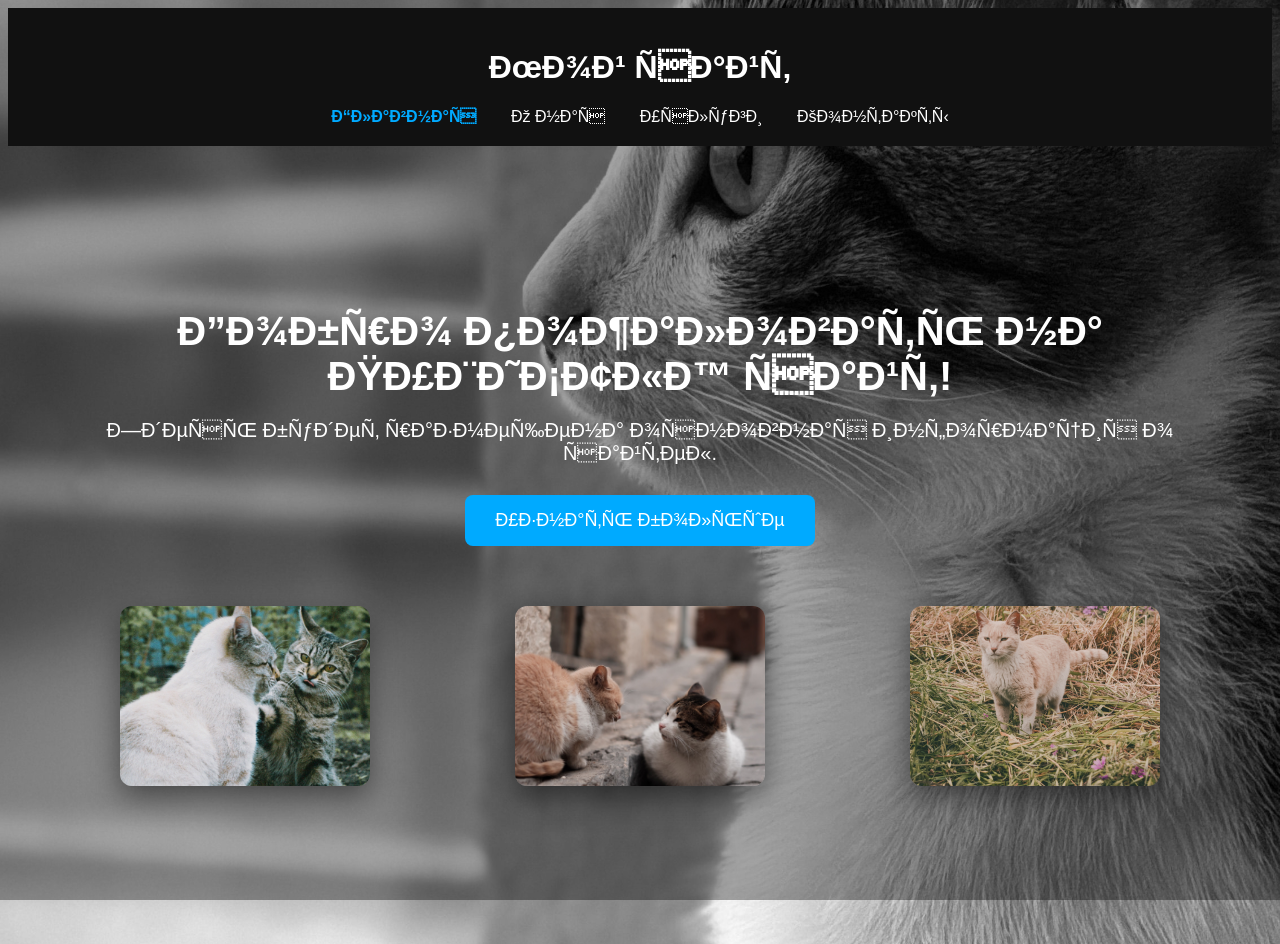
<file: index.html>
<!DOCTYPE html>
<html lang="ru">
<head><link rel="stylesheet"
  href="style.css"
  <meta charset="UTF-8">
  <meta name="viewport" content="width=device-width, initial-scale=1.0">
  <title>Мой сайт</title>
</head>
<body>
  <header>
    <h1>Мой сайт</h1>

    <nav>
    <a href="index.html" class="active">Главная</a>
    <a href="about.html">О нас</a>
    <a href="services.html">Услуги</a>
    <a href="contacts.html">Контакты</a>
</nav>
</header>

<main>
    <section class="hero">
        <h2>Добро пожаловать на ПУШИСТЫЙ сайт!</h2>

        <p>
            Здесь будет размещена основная информация о сайтеЫ.
        </p>


       

        <button onclick="window.location.href='about.html'">Узнать больше</button>
        <div class="home-photos">

    <img src="images/home1.jpg" alt="Фото 1">
    <img src="images/home2.jpg" alt="Фото 2">
    <img src="images/home3.jpg" alt="Фото 3">

</div>
</div>
        <div id="info">
    <h2>О сайте</h2>
    <p>Здесь будет дополнительная информация о моём сайте.</p>
</div>
    </section>
</main>
  
<script src="script.js"></script>
</body>
</html>
</file>
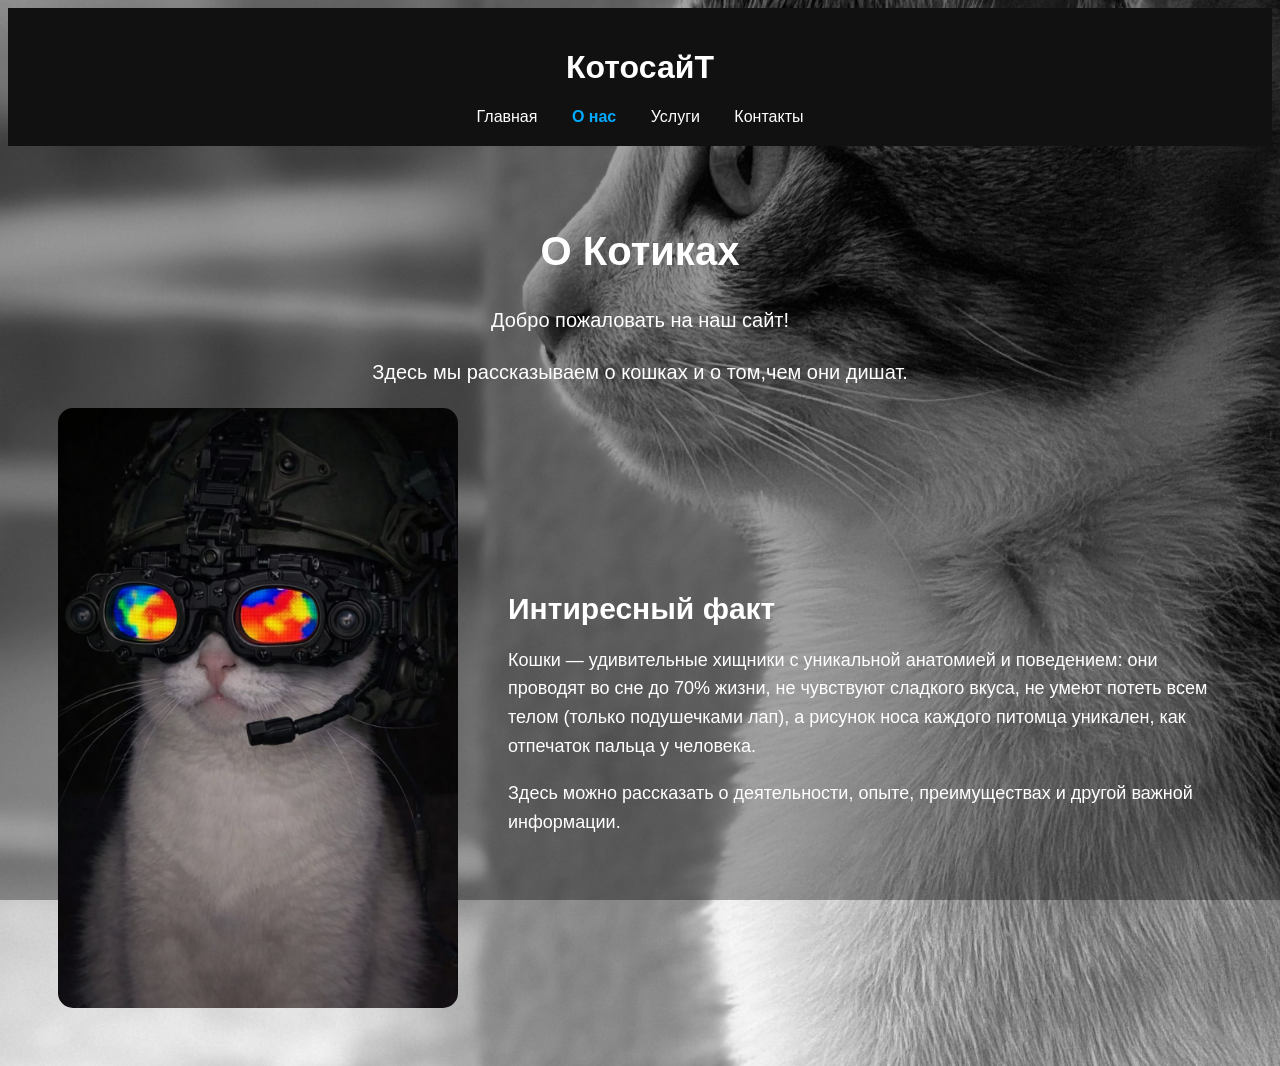
<file: about.html>
<!DOCTYPE html>
<html lang="ru">
<head>
    <meta charset="UTF-8">
    <meta name="viewport" content="width=device-width, initial-scale=1.0">
    <title>О нас</title>
    <link rel="stylesheet" href="style.css">
</head>

<body>

<header>
    <h1>КотосайТ</h1>

    <nav>
    <a href="index.html">Главная</a>
   <a href="about.html" class="active">О нас</a>
    <a href="services.html">Услуги</a>
    <a href="contacts.html">Контакты</a>
</nav>
</header>

<main class="about">
    <h2>О Котиках</h2>

    <p>
        Добро пожаловать на наш сайт!
    </p>

    <p>
        Здесь мы рассказываем о кошках
        и о том,чем они дишат.
        
    </p>

   <div class="about-content">

    <img src="images/photo.jpg" alt="Наша фотография">

    <div class="about-text">
        <h3>Интиресный факт </h3>

        <p>
            Кошки — удивительные хищники с уникальной анатомией и поведением: они проводят во сне до 70% жизни, не чувствуют сладкого вкуса, не умеют потеть всем телом (только подушечками лап), а рисунок носа каждого питомца уникален, как отпечаток пальца у человека.
        </p>

        <p>
            Здесь можно рассказать о деятельности,
            опыте, преимуществах и другой важной информации.
        </p>
    </div>

</div>
</main>

</body>
</html>
</file>
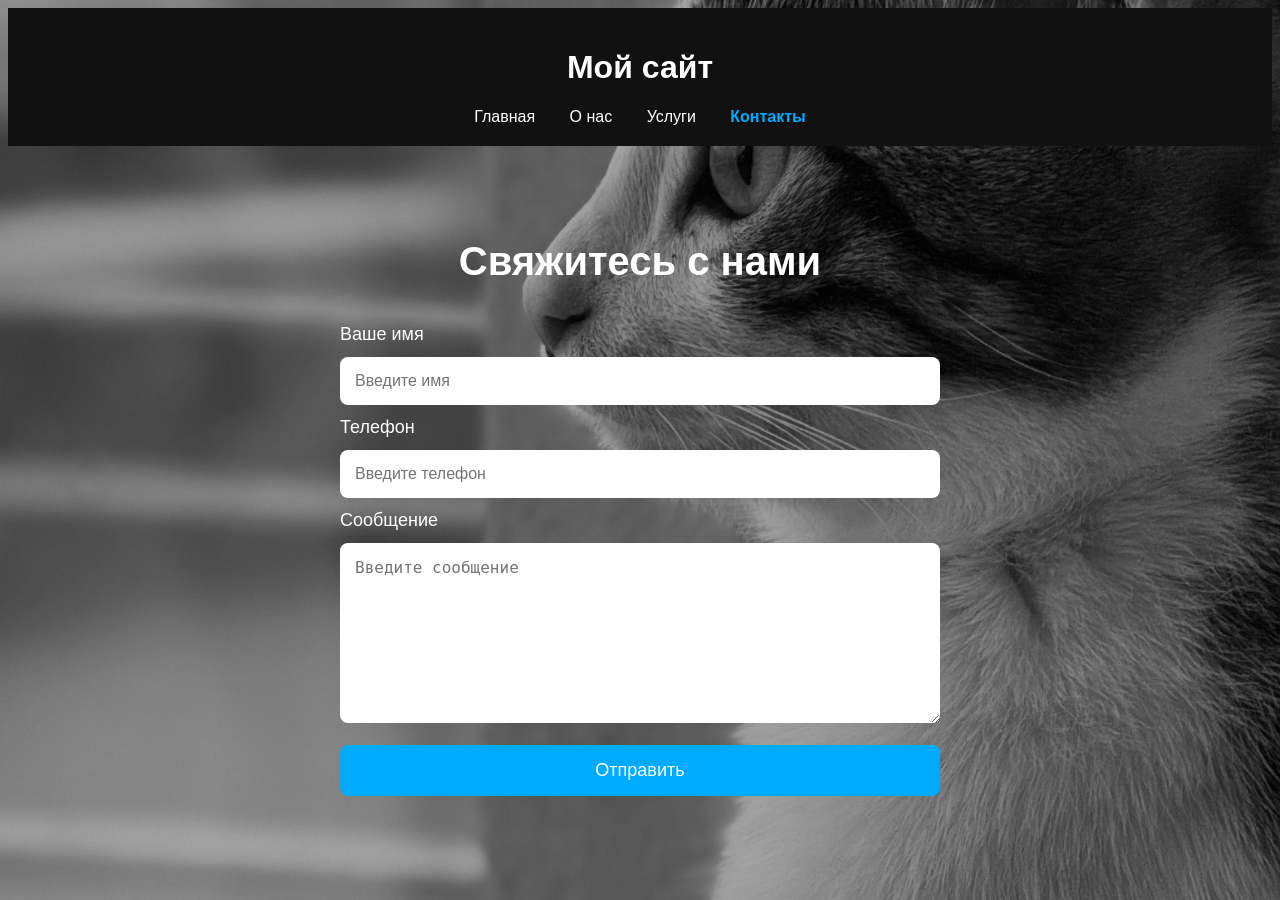
<file: contacts.html>
<!DOCTYPE html>
<html lang="ru">
<head>
    <meta charset="UTF-8">
    <meta name="viewport" content="width=device-width, initial-scale=1.0">
    <title>Контакты</title>
    <link rel="stylesheet" href="style.css">
</head>

<body>

<header>
    <h1>Мой сайт</h1>

    <nav>
    <a href="index.html">Главная</a>
    <a href="about.html">О нас</a>
    <a href="services.html">Услуги</a>
    <a href="contacts.html" class="active">Контакты</a>
</nav>
</header>

<main class="contacts">

    <h2>Свяжитесь с нами</h2>

    <form onsubmit="alert('Спасибо! Сообщение отправлено.'); return false;">

        <label>Ваше имя</label>
        <input type="text" placeholder="Введите имя">

        <label>Телефон</label>
        <input type="tel" placeholder="Введите телефон">

        <label>Сообщение</label>
        <textarea placeholder="Введите сообщение"></textarea>

        <button type="submit">Отправить</button>

    </form>

</main>
<script src="script.js"></script>
</body>
</html>
</file>
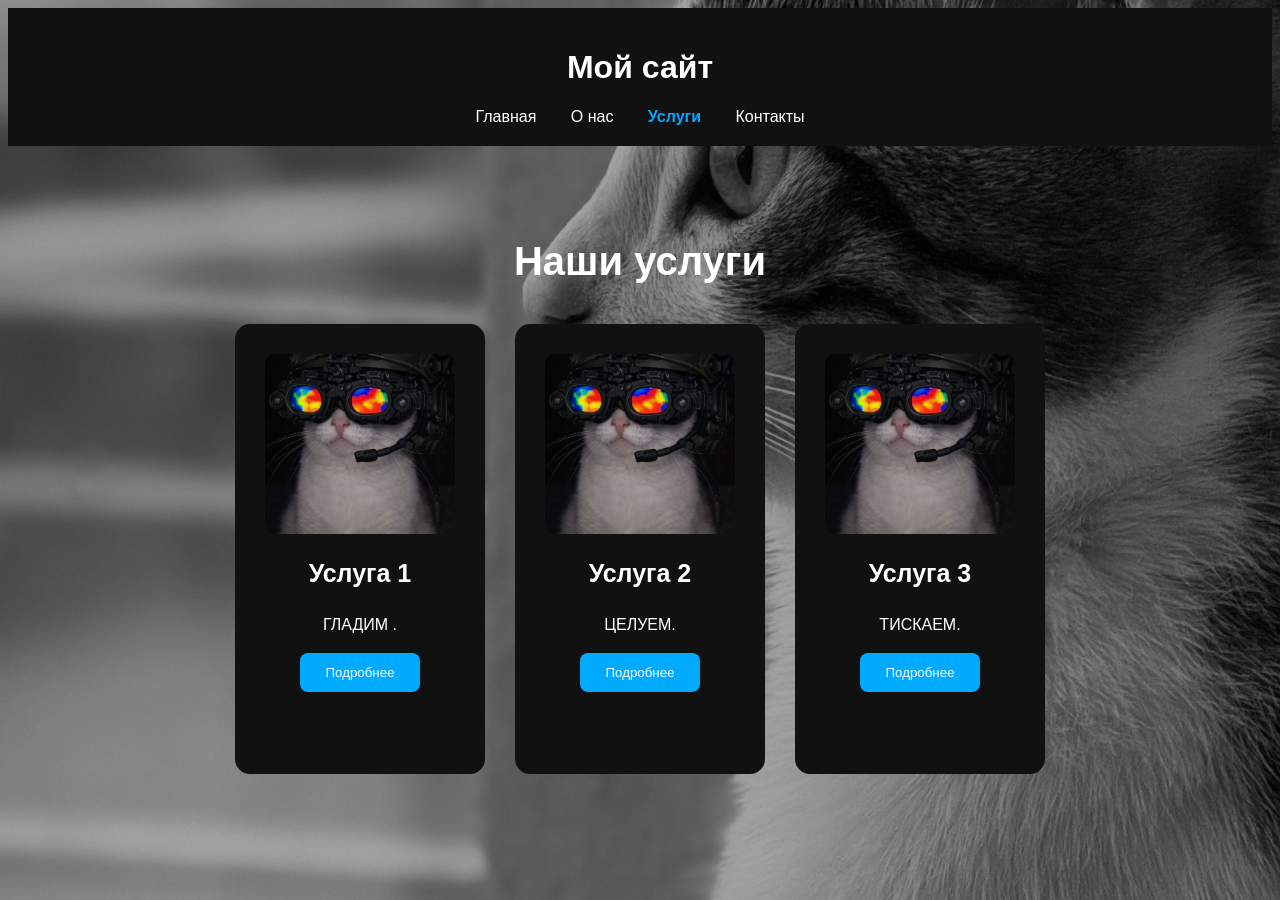
<file: services.html>
<!DOCTYPE html>
<html lang="ru">
<head>
    <meta charset="UTF-8">
    <meta name="viewport" content="width=device-width, initial-scale=1.0">
    <title>Услуги</title>
    <link rel="stylesheet" href="style.css">
</head>

<body>

<header>
    <h1>Мой сайт</h1>

   <nav>
    <a href="index.html">Главная</a>
    <a href="about.html">О нас</a>
    <a href="services.html" class="active">Услуги</a>
    <a href="contacts.html">Контакты</a>
</nav>
</header>

<main class="services">

    <h2>Наши услуги</h2>

<div class="cards">

    <div class="card">
    <img src="images/photo.jpg" alt="Услуга 1">
    <h3>Услуга 1</h3>
    <p>ГЛАДИМ .</p>

    <button onclick="showService('service1')">Подробнее</button>

    <div id="service1" class="service-info">
        Дополнительная информация об услуге 1.
    </div>
</div>

       <div class="card">
    <img src="images/photo2.jpg" alt="Услуга 2">
    <h3>Услуга 2</h3>
    <p>ЦЕЛУЕМ.</p>

    <button onclick="showService('service2')">Подробнее</button>

    <div id="service2" class="service-info">
        Дополнительная информация об услуге 2.
    </div>
</div>

       <div class="card">
    <img src="images/photo3.jpg" alt="Услуга 3">
    <h3>Услуга 3</h3>
    <p>ТИСКАЕМ.</p>

    <button onclick="showService('service3')">Подробнее</button>

    <div id="service3" class="service-info">
        Дополнительная информация об услуге 3.
    </div>
</div>
</div>
   

</main>
<script src="script.js"></script>
</body>
</html>
</file>
<file: style.css>
body {
    background-image: url("images/nature.jpg");
    background-size: cover;
    background-position: center;
    background-attachment: fixed;
    background-repeat: no-repeat;
    color: white;
    font-family: Arial, sans-serif;
    text-align: center;
    position: relative;
}
body::before {
    content: "";
    position: fixed;
    inset: 0;
    background: rgba(0, 0, 0, 0.35);
    z-index: -1;
}
header {
    background-color: #111;
    padding: 20px;
}

nav {
    margin-top: 20px;
}

nav a {
    color: white;
    text-decoration: none;
    margin: 0 15px;
    transition: 0.3s;
}

nav a:hover {
    color: #00aaff;
}
nav a.active {
    color: #00aaff;
    font-weight: bold;
}

main {
    padding: 50px;
}
.hero {
    padding: 80px 0;
    text-align: center;
}

.hero h2 {
    font-size: 40px;
    margin-bottom: 20px;
}

.hero p {
    font-size: 20px;
    margin-bottom: 30px;
}

.hero button {
    background-color: #00aaff;
    color: white;
    border: none;
    padding: 15px 30px;
    font-size: 18px;
    border-radius: 8px;
    cursor: pointer;
    transition: all 0.3s ease;
}

.hero button:hover {
    background-color: #0088cc;
    transform: scale(1.05);
}

.hero button:active {
    transform: scale(0.95);
}
.hero img {
    width: 50%;
    max-width: 100%;
    border-radius: 15px;
    margin: 20px auto;
    display: block;
    box-shadow: 0 10px 30px rgba(0, 0, 0, 0.5);
}
#info {
    display: none;
    padding: 40px 20px;
}
about {
    max-width: 900px;
    margin: 0 auto;
    padding: 60px 20px;
    text-align: center;
}

.about h2 {
    font-size: 40px;
    margin-bottom: 30px;
}

.about p {
    font-size: 20px;
    line-height: 1.6;
}

.about img {
    width: 300px;
    max-width: 100%;
    margin-top: 30px;
    margin-right: auto;
    display: block;
    border-radius: 15px;
}
.services {
    padding: 60px 20px;
    text-align: center;
}

.services h2 {
    font-size: 40px;
    margin-bottom: 40px;
}

.cards {
    display: flex;
    flex-direction: row;
    justify-content: center;
    align-items: stretch;
    gap: 30px;
    flex-wrap: nowrap;
}
.cards {
    display: flex !important;
    flex-direction: row !important;
    justify-content: center !important;
    align-items: flex-start !important;
    gap: 30px !important;
    flex-wrap: nowrap !important;
}

.card {
    background-color: #111;
    width: 250px;
    height: 450px;
    padding: 30px;
    border-radius: 15px;
    box-sizing: border-box;
    flex-shrink: 0;
}

.card h3 {
    font-size: 25px;
}

.card p {
    line-height: 1.5;
}

.card button {
    background-color: #00aaff;
    color: white;
    border: none;
    padding: 12px 25px;
    border-radius: 8px;
    cursor: pointer;
}

.card button:hover {
    background-color: #0088cc;
}
@media (max-width: 700px) {
    .cards {
        flex-direction: column;
        align-items: center;
    }

    .card {
        width: 80%;
    }
}
.contacts {
    max-width: 600px;
    margin: 0 auto;
    padding: 60px 20px;
    text-align: center;
}

.contacts h2 {
    font-size: 40px;
    margin-bottom: 40px;
}

.contacts form {
    display: flex;
    flex-direction: column;
    gap: 12px;
}

.contacts label {
    text-align: left;
    font-size: 18px;
}

.contacts input,
.contacts textarea {
    padding: 15px;
    border: none;
    border-radius: 8px;
    font-size: 16px;
}

.contacts textarea {
    min-height: 150px;
    resize: vertical;
}

.contacts button {
    margin-top: 10px;
    padding: 15px;
    background-color: #00aaff;
    color: white;
    border: none;
    border-radius: 8px;
    font-size: 18px;
    cursor: pointer;
}

.contacts button:hover {
    background-color: #0088cc;
}
.card img {
    width: 100%;
    height: 180px;
    object-fit: cover;
    border-radius: 10px;
    display: block;
    margin: 0 0 20px 0;
}
.card {
    transition: transform 0.3s ease, box-shadow 0.3s ease;
}

.card:hover {
    transform: translateY(-10px);
    box-shadow: 0 10px 25px rgba(0, 0, 0, 0.4);
}
.service-info {
    display: none;
    margin-top: 15px;
    padding: 10px;
    background-color: #222;
    border-radius: 8px;
}
.hero {
    animation: fadeIn 1s ease-in-out;
}

@keyframes fadeIn {
    from {
        opacity: 0;
        transform: translateY(20px);
    }

    to {
        opacity: 1;
        transform: translateY(0);
    }
}
.card {
    animation: cardAppear 1.5s ease-out both;
}

.card:nth-child(2) {
    animation-delay: 0.4s;
}

.card:nth-child(3) {
    animation-delay: 0.8s;
}

@keyframes cardAppear {
    from {
        opacity: 0;
        transform: translateY(15px);
    }

    to {
        opacity: 1;
        transform: translateY(0);
    }
}
@media (max-width: 700px) {
    .cards {
        display: flex;
        flex-direction: column !important;
        align-items: center;
        gap: 20px;
        width: 100%;
    }

    .card {
        width: 90%;
        max-width: 350px;
        flex-shrink: 1;
    }
    header nav {
        display: flex;
        flex-direction: column;
        align-items: center;
        gap: 12px;
    }

    header nav a {
        font-size: 18px;
    }
    .home-photos {
    flex-direction: column;
    align-items: center;
}

.home-photos img {
    width: 90%;
    max-width: 350px;
}
}
.about-content {
    display: flex;
    align-items: center;
    gap: 50px;
    text-align: left;
}

.about-content img {
    width: 400px;
    max-width: 45%;
    margin: 0;
    border-radius: 15px;
}

.about-text {
    flex: 1;
}

.about-text h3 {
    font-size: 30px;
    margin-bottom: 20px;
}

.about-text p {
    font-size: 18px;
    line-height: 1.6;
}
.home-photos {
    display: flex;
    justify-content: center;
    gap: 20px;
    margin-top: 40px;
}

.home-photos img {
    width: 250px;
    height: 180px;
    object-fit: cover;
    border-radius: 12px;
    transition: transform 0.3s ease;
}

.home-photos img:hover {
    transform: scale(1.05);
}
@media (max-width: 700px) {
    .about-content {
        display: flex;
        flex-direction: column !important;
        align-items: center;
        gap: 25px;
    }

    .about-content img {
        width: 90% !important;
        max-width: 350px !important;
    }

    .about-text {
        width: 90%;
        text-align: center;
    }

    .about-text h3 {
        font-size: 26px;
    }

    .about-text p {
        font-size: 17px;
        line-height: 1.5;
    }
}
</file>
